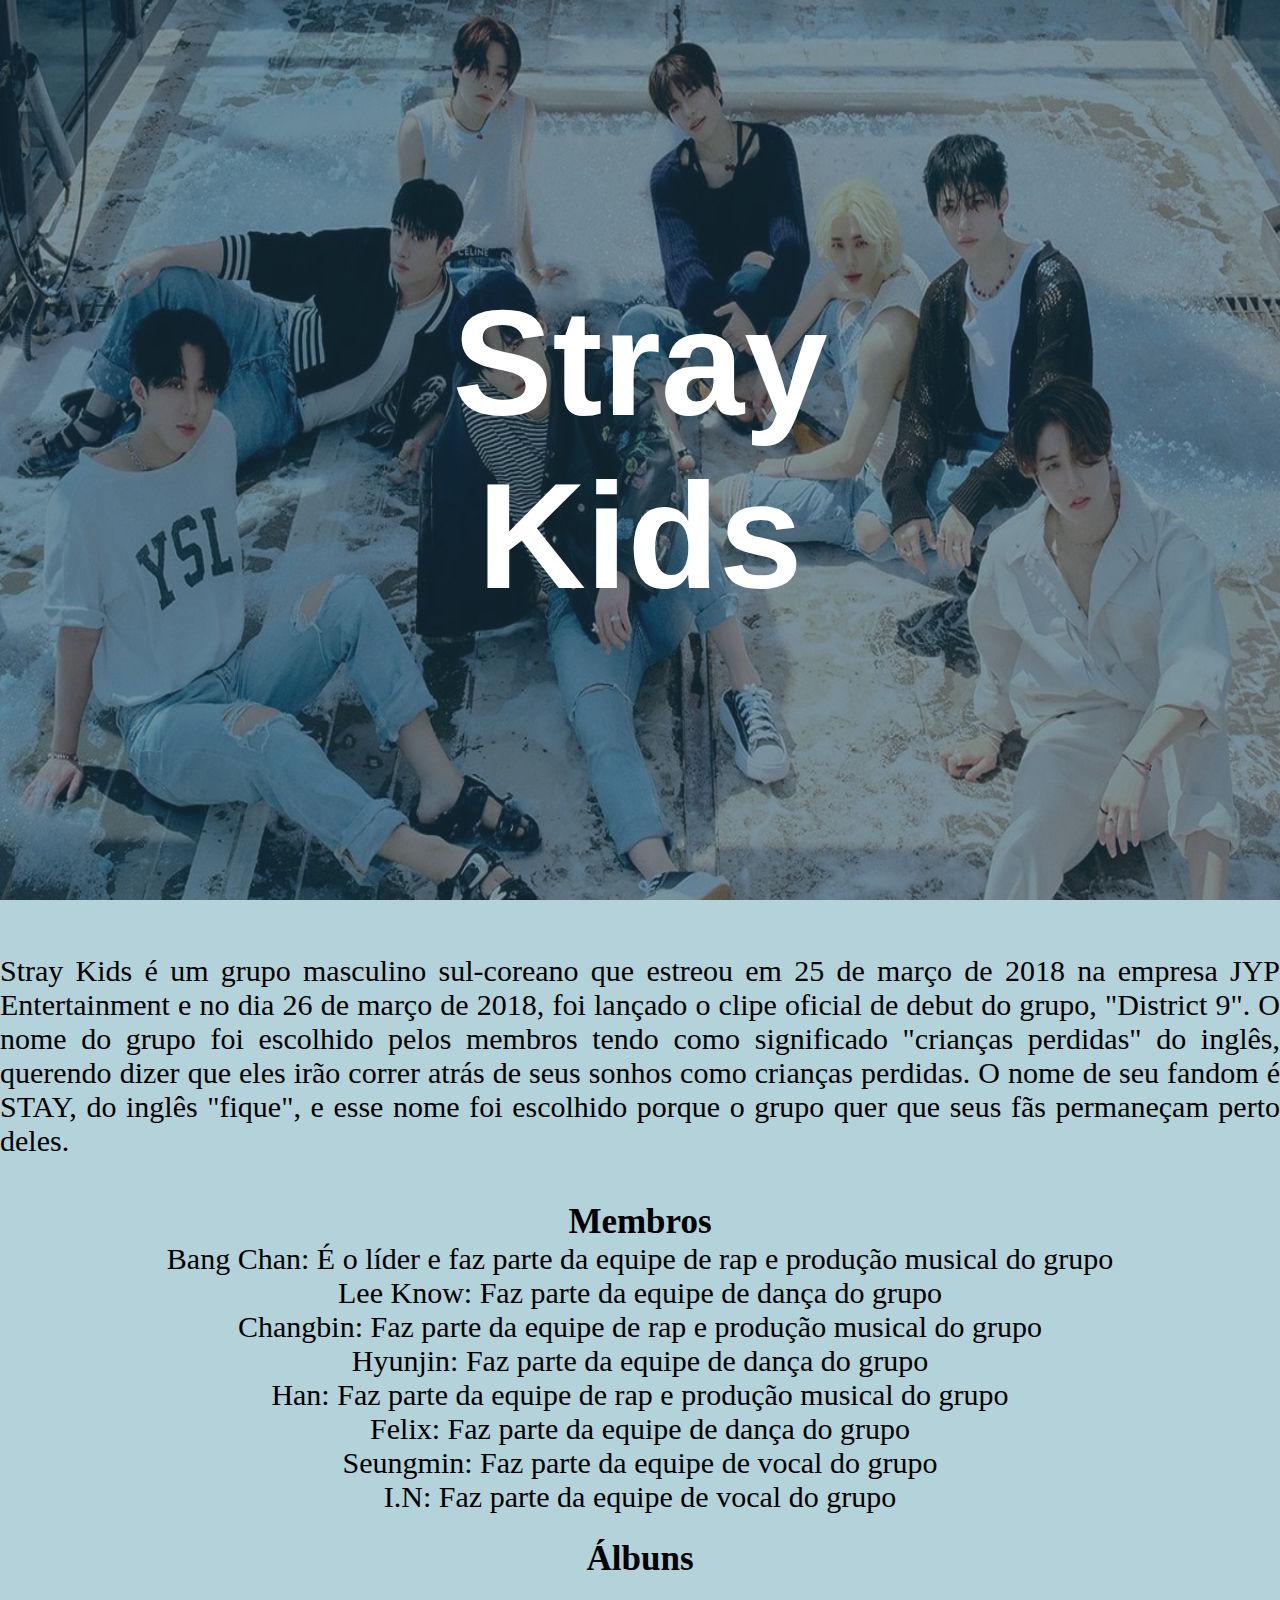
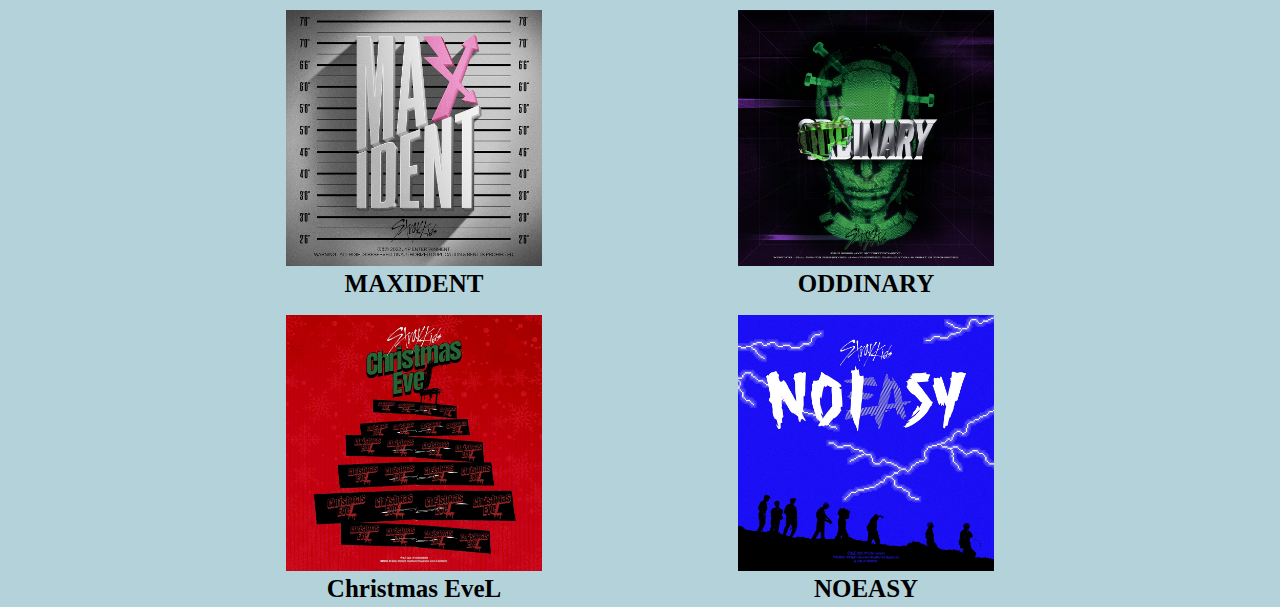
<file: index.html>
<!DOCTYPE html>
<html lang="pt-br">
<head>
    <meta charset="UTF-8">
    <meta http-equiv="X-UA-Compatible" content="IE=edge">
    <meta name="viewport" content="width=device-width, initial-scale=1.0">
    <link rel="stylesheet" href="style.css">
    <title>Stray Kids</title>
    <link rel="shortcut icon" href="Imagens/Stray-Kids_Logo.png" type="image/x-icon">
</head>
<body>

    <div class="bg">
        <div class="fundo">
            <img src="Imagens/foto_fundo.jpeg" alt="Imagem do grupo">
            <div class="grupo">
                <h1>Stray Kids</h1>
            </div>
        </div>
    </div>

    <br><br><br>

    <div class="texto">
        <p>Stray Kids é um grupo masculino sul-coreano que estreou em 25 de março de 2018 na empresa JYP Entertainment e no dia 26 de março de 2018, foi lançado o clipe oficial de debut do grupo, "District 9". O nome do grupo foi escolhido pelos membros tendo como significado "crianças perdidas" do inglês, querendo dizer que eles irão correr atrás de seus sonhos como crianças perdidas. O nome de seu fandom é STAY, do inglês "fique", e esse nome foi escolhido porque o grupo quer que seus fãs permaneçam perto deles.</p>
    </div>

    <br>

    <div class="membros">
        <div class="titulo">
            <h2>Membros</h2>
            <div class="lista">
                <ul>
                    <li>Bang Chan: É o líder e faz parte da equipe de rap e produção musical do grupo</li>
                    <li>Lee Know: Faz parte da equipe de dança do grupo</li>
                    <li>Changbin: Faz parte da equipe de rap e produção musical do grupo</li>
                    <li>Hyunjin: Faz parte da equipe de dança do grupo</li>
                    <li>Han: Faz parte da equipe de rap e produção musical do grupo</li>
                    <li>Felix: Faz parte da equipe de dança do grupo</li>
                    <li>Seungmin: Faz parte da equipe de vocal do grupo</li>
                    <li>I.N: Faz parte da equipe de vocal do grupo</li>
                </ul>
            </div>
        </div>
    </div>
        
        <div class="albuns">
            <div class="titulo">
                <h2>Álbuns</h2>
            </div>
            <br>
            <div class="discografia">
                <div class="esquerda">
                    <a href="Álbuns/maxident.html" target="_self"><img src="Imagens/Maxident.jpg" alt="Capa do álbum Maxident"></a>
                    <p>MAXIDENT</p>
                </div>
                <div class="direita">
                    <a href="Álbuns/oddinary.html" target="_self"><img src="Imagens/Oddinary.jpg" alt="Capa do álbum Oddinary"></a>
                    <p>ODDINARY</p>
                </div>
            </div>
            <div class="discografia">
                <div class="esquerda">
                    <a href="Álbuns/christmas_evel.html" target="_self"><img src="Imagens/Christmas_EveL.jpg" alt="Capa do álbum Christmas EveL"></a>
                    <p>Christmas EveL</p>
                </div>
                <div class="direita">
                    <a href="Álbuns/noeasy.html" target="_self"><img src="Imagens/Noeasy.jpg" alt="Capa do álbum Noeasy"></a>
                    <p>NOEASY</p>
                </div>
            </div>
        </div>

</body>
</html>
</file>
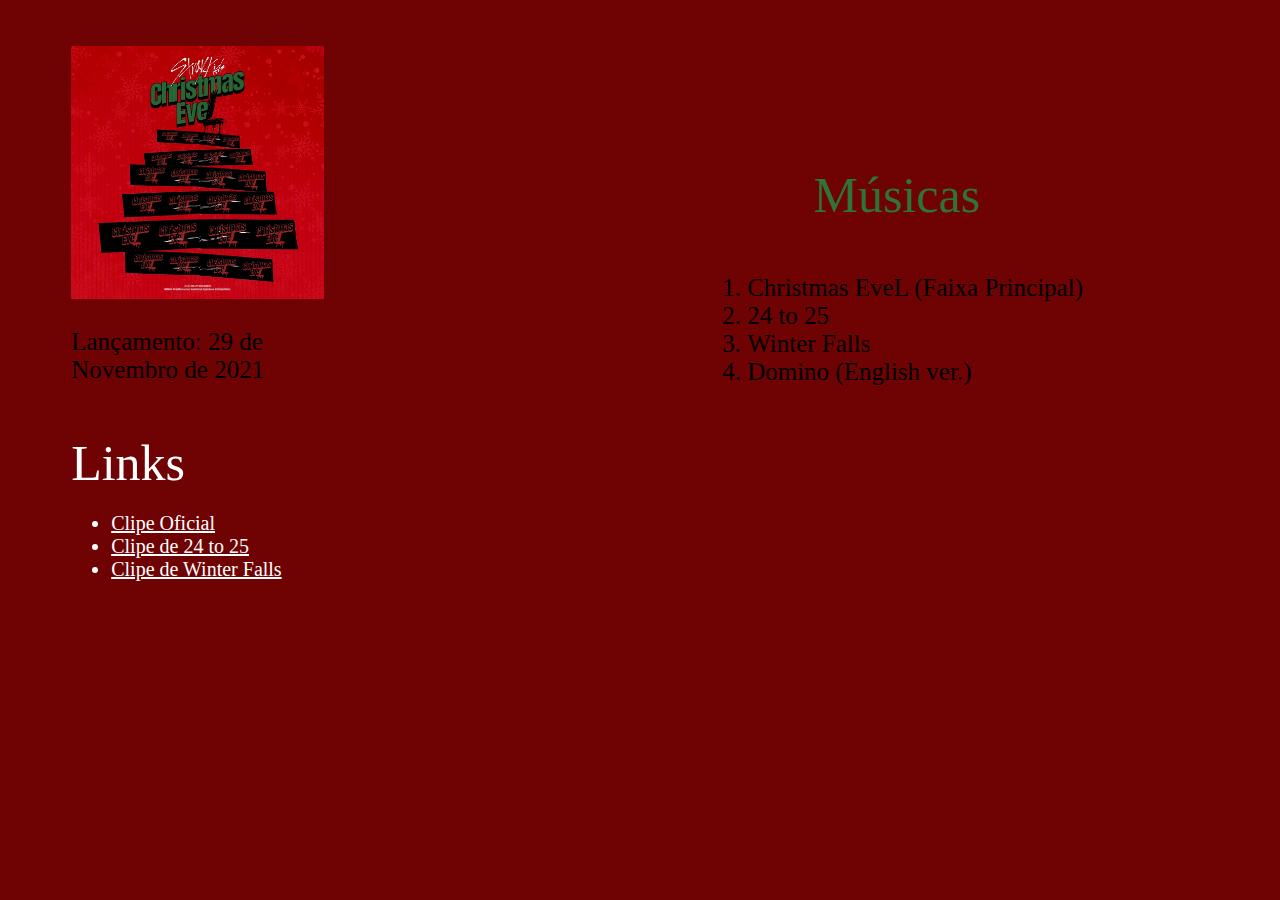
<file: Álbuns/christmas_evel.html>
<!DOCTYPE html>
<html lang="pt-br">
<head>
    <meta charset="UTF-8">
    <meta http-equiv="X-UA-Compatible" content="IE=edge">
    <meta name="viewport" content="width=device-width, initial-scale=1.0">
    <title>Christmas EveL</title>
    <link rel="shortcut icon" href="../Imagens/Christmas_EveL.jpg" type="image/x-icon">

    <style>
        body{
            background-color: #6f0202;
        }
        .esquerda{
            display: inline-block;
            position: relative;
            margin-top: 3%;
            margin-left: 5%;
            width: 20%;
            overflow: hidden;
        }

        .esquerda img{
            width: 100%;
            height: 100%;
        }
        
        .album p{
            font-size: 25px;
            color: black;
        }

        .links p{
            margin-bottom: 1%;
            font-size: 50px;
            color: white;
        }

        .links ul{
            color: white;
            font-size: 20px;
        }

        .links a{
            color: white;
        }
        
        .direita{
            display: inline-block;
            position: relative;
            margin-left: 30%;
            margin-bottom: 15%;
            width: 30%;
            overflow: hidden;
        }

        .musicas p{
            text-align: center;
            font-size: 50px;
            color: #2F7339;
        }

        .musicas ol{
            text-align: justify;
            font-size: 25px;
            color: black;
        }

    </style>

</head>
<body>
    <div class="esquerda">
        <div class="album">
            <img src="../Imagens/Christmas_EveL.jpg" alt="Capa do álbum" width="30%">
            <p>Lançamento: 29 de Novembro de 2021</p>
        </div>
        <div class="links">
            <p>Links</p>
            <ul>
                <li><a href="https://youtu.be/57n4dZAPxNY" target="_blank">Clipe Oficial</a></li>
                <li><a href="https://youtu.be/bVtw8ndiuO0" target="_blank">Clipe de 24 to 25</a></li>
                <li><a href="https://youtu.be/S4qK-Gzyws0" target="_blank">Clipe de Winter Falls</a></li>
            </ul>
        </div>
    </div>
    <div class="direita">
        <div class="musicas">
            <p>Músicas</p>
            <ol>
                <li>Christmas EveL (Faixa Principal)</li>
                <li>24 to 25</li>
                <li>Winter Falls</li>
                <li>Domino (English ver.)</li>
            </ol>
        </div>
    </div>

</body>
</html>
</file>
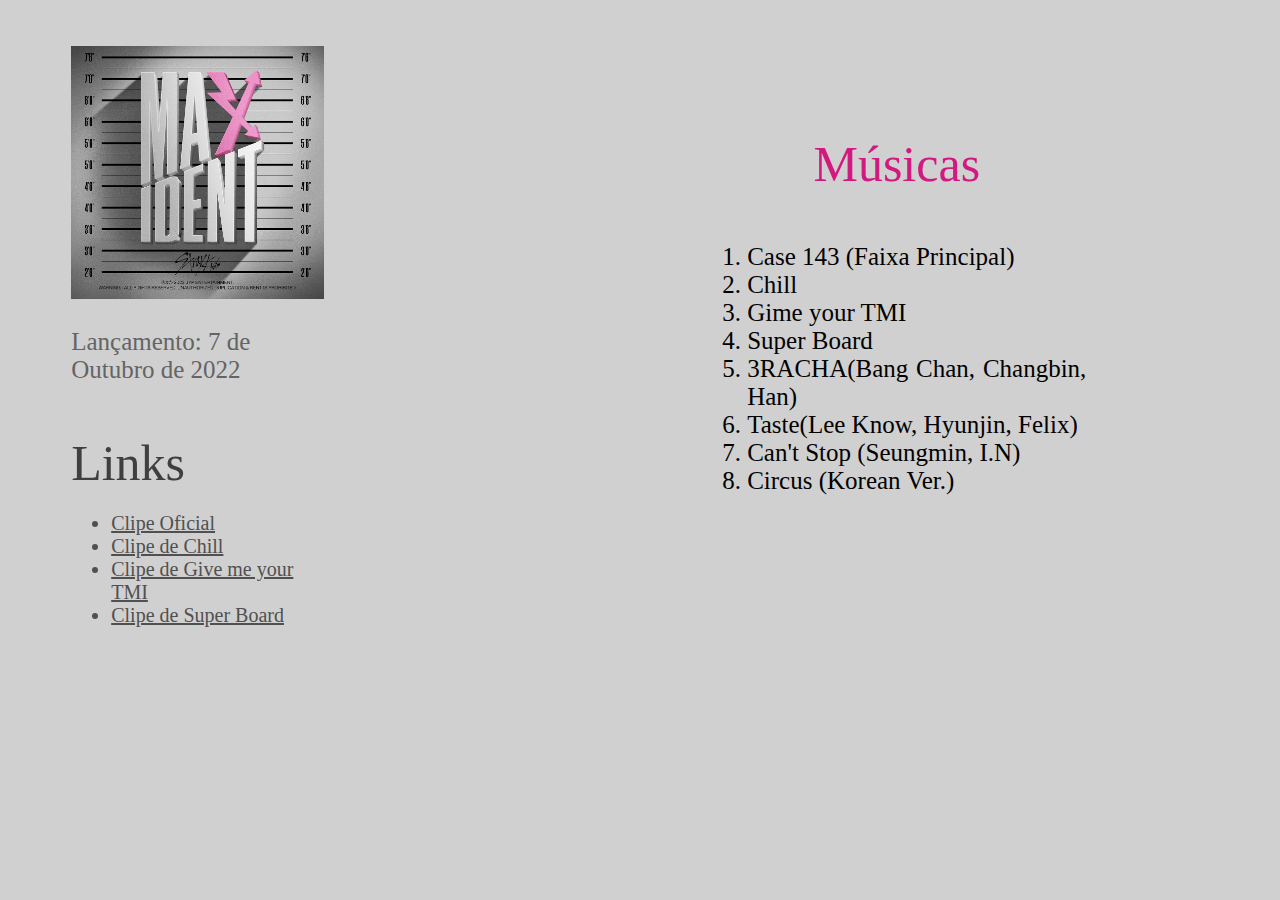
<file: Álbuns/maxident.html>
<!DOCTYPE html>
<html lang="en">
<head>
    <meta charset="UTF-8">
    <meta http-equiv="X-UA-Compatible" content="IE=edge">
    <meta name="viewport" content="width=device-width, initial-scale=1.0">
    <title>Maxident</title>
    <link rel="shortcut icon" href="../Imagens/Maxident.jpg" type="image/x-icon">

    <style>
        body{
            background-color: #D0D0D0;
        }
        .esquerda{
            display: inline-block;
            position: relative;
            margin-top: 3%;
            margin-left: 5%;
            width: 20%;
            overflow: hidden;
        }

        .esquerda img{
            width: 100%;
            height: 100%;
        }

        .album p{
            font-size: 25px;
            color: rgb(100, 100, 100);
        }

        .links p{
            margin-bottom: 1%;
            font-size: 50px;
            color: #3f3f3f;
        }

        .links ul{
            color: rgb(80, 80, 80);
            font-size: 20px;
        }

        .links a{
            color: rgb(80, 80, 80);
        }

        .direita{
            display: inline-block;
            position: relative;
            margin-left: 30%;
            margin-bottom: 10%;
            width: 30%;
            overflow: hidden;
        }

        .musicas p{
            text-align: center;
            font-size: 50px;
            color: #d2197f;
        }
        .musicas ol{
            text-align: justify;
            font-size: 25px;
            color: black;
        }

    </style>

</head>
<body>
    <div class="esquerda">
        <div class="album">
            <img src="../Imagens/Maxident.jpg" alt="Capa do álbum" width="30%">
            <p>Lançamento: 7 de Outubro de 2022</p>
        </div>
        <div class="links">
            <p>Links</p>
            <ul>
                <li><a href="https://youtu.be/jYSlpC6Ud2A" target="_blank">Clipe Oficial</a></li>
                <li><a href="https://youtu.be/dtV1I9WtQuo" target="_blank">Clipe de Chill</a></li>
                <li><a href="https://youtu.be/YwgC2Q9gS7w" target="_blank">Clipe de Give me your TMI</a></li>
                <li><a href="https://youtu.be/8ziUcTYwARI" target="_blank">Clipe de Super Board</a></li>
            </ul>
        </div>
    </div>
    <div class="direita">
        <div class="musicas">
            <p>Músicas</p>
            <ol>
                <li>Case 143 (Faixa Principal)</li>
                <li>Chill</li>
                <li>Gime your TMI</li>
                <li>Super Board</li>
                <li>3RACHA(Bang Chan, Changbin, Han)</li>
                <li>Taste(Lee Know, Hyunjin, Felix)</li>
                <li>Can't Stop (Seungmin, I.N)</li>
                <li>Circus (Korean Ver.)</li>
            </ol>
        </div>
    </div>

</body>
</html>
</file>
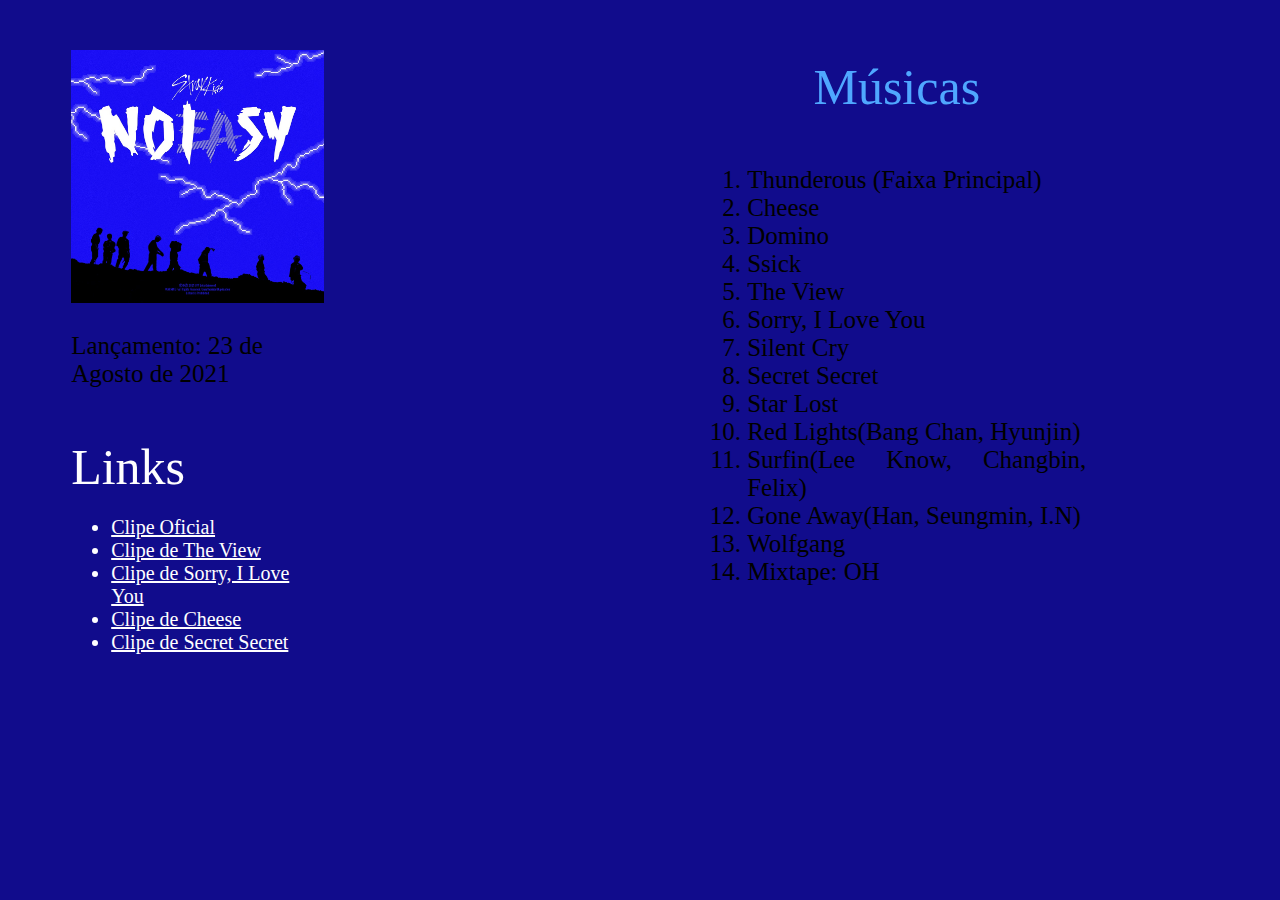
<file: Álbuns/noeasy.html>
<!DOCTYPE html>
<html lang="en">
<head>
    <meta charset="UTF-8">
    <meta http-equiv="X-UA-Compatible" content="IE=edge">
    <meta name="viewport" content="width=device-width, initial-scale=1.0">
    <title>Noeasy</title>
    <link rel="shortcut icon" href="../Imagens/Noeasy.jpg" type="image/x-icon">
    <style>
        body{
            background-color: #110C8C;
        }
        .esquerda{
            display: inline-block;
            position: relative;
            margin-top: 3%;
            margin-left: 5%;
            width: 20%;
            overflow: hidden;
        }

        .esquerda img{
            width: 100%;
            height: 100%;
        }

        .album p{
            font-size: 25px;
            color: black;
        }

        .links p{
            margin-bottom: 1%;
            font-size: 50px;
            color: white;
        }

        .links ul{
            color: white;
            font-size: 20px;
        }

        .links a{
            color: white;
        }

        .direita{
            display: inline-block;
            position: relative;
            margin-left: 30%;
            margin-bottom: 5%;
            width: 30%;
            overflow: hidden;
        }

        .musicas p{
            text-align: center;
            font-size: 50px;
            color: rgb(79, 167, 255);
        }
        .musicas ol{
            text-align: justify;
            font-size: 25px;
            color: black;
        }

    </style>

</head>
<body>
    <div class="esquerda">
        <div class="album">
            <img src="../Imagens/Noeasy.jpg" alt="Capa do álbum" width="30%">
            <p>Lançamento: 23 de Agosto de 2021</p>
        </div>
        <div class="links">
            <p>Links</p>
            <ul>
                <li><a href="https://youtu.be/EaswWiwMVs8" target="_blank">Clipe Oficial</a></li>
                <li><a href="https://youtu.be/v202rmUuBis" target="_blank">Clipe de The View</a></li>
                <li><a href="https://youtu.be/AsBU3IUTHZw" target="_blank">Clipe de Sorry, I Love You</a></li>
                <li><a href="https://youtu.be/YLtEc-kvOqA" target="_blank">Clipe de Cheese</a></li>
                <li><a href="https://youtu.be/epW851fZd3I" target="_blank">Clipe de Secret Secret</a></li>
            </ul>
        </div>
    </div>
    <div class="direita">
        <div class="musicas">
            <p>Músicas</p>
            <ol>
                <li>Thunderous (Faixa Principal)</li>
                <li>Cheese</li>
                <li>Domino</li>
                <li>Ssick</li>
                <li>The View</li>
                <li>Sorry, I Love You</li>
                <li>Silent Cry</li>
                <li>Secret Secret</li>
                <li>Star Lost</li>
                <li>Red Lights(Bang Chan, Hyunjin)</li>
                <li>Surfin(Lee Know, Changbin, Felix)</li>
                <li>Gone Away(Han, Seungmin, I.N)</li>
                <li>Wolfgang</li>
                <li>Mixtape: OH</li>
            </ol>
        </div>
    </div>

</body>
</html>
</file>
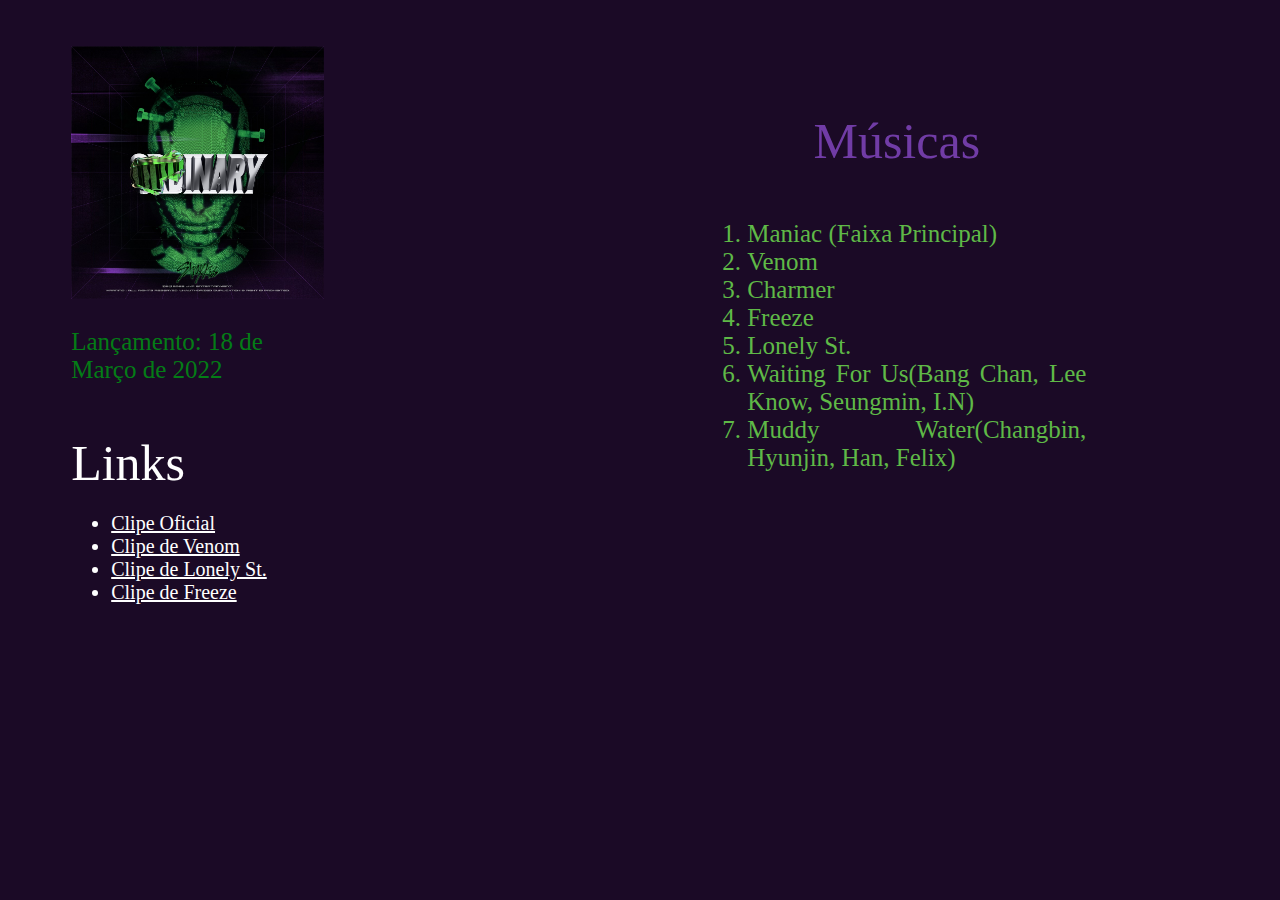
<file: Álbuns/oddinary.html>
<!DOCTYPE html>
<html lang="en">
<head>
    <meta charset="UTF-8">
    <meta http-equiv="X-UA-Compatible" content="IE=edge">
    <meta name="viewport" content="width=device-width, initial-scale=1.0">
    <title>Oddinary</title>
    <link rel="shortcut icon" href="../Imagens/Oddinary.jpg" type="image/x-icon">
    
    <style>
        body{
            background-color: #1B0A26;
        }
        .esquerda{
            display: inline-block;
            position: relative;
            margin-top: 3%;
            margin-left: 5%;
            width: 20%;
            overflow: hidden;
        }

        .esquerda img{
            width: 100%;
            height: 100%;
        }

        .album p{
            font-size: 25px;
            color: rgb(4, 124, 22);
        }

        .links p{
            margin-bottom: 1%;
            font-size: 50px;
            color: white;
        }

        .links ul{
            color: white;
            font-size: 20px;
        }

        .links a{
            color: white;
        }
        
        .direita{
            display: inline-block;
            position: relative;
            margin-left: 30%;
            margin-bottom: 10%;
            width: 30%;
            overflow: hidden;
        }

        .musicas p{
            text-align: center;
            font-size: 50px;
            color: #713CA6;
        }
        .musicas ol{
            text-align: justify;
            font-size: 25px;
            color: rgb(95, 185, 71);
        }

    </style>

</head>
<body>
    <div class="esquerda">
        <div class="album">
            <img src="../Imagens/Oddinary.jpg" alt="Capa do álbum" width="30%">
            <p>Lançamento: 18 de Março de 2022</p>
        </div>
        <div class="links">
            <p>Links</p>
            <ul>
                <li><a href="https://youtu.be/OvioeS1ZZ7o" target="_blank">Clipe Oficial</a></li>
                <li><a href="https://youtu.be/pM-jOfy_1jM" target="_blank">Clipe de Venom</a></li>
                <li><a href="https://youtu.be/jxwFUMvd-fY" target="_blank">Clipe de Lonely St.</a></li>
                <li><a href="https://youtu.be/etjQd0wgUTo" target="_blank">Clipe de Freeze</a></li>
            </ul>
        </div>
    </div>
    <div class="direita">
        <div class="musicas">
            <p>Músicas</p>
            <ol>
                <li>Maniac (Faixa Principal)</li>
                <li>Venom</li>
                <li>Charmer</li>
                <li>Freeze</li>
                <li>Lonely St.</li>
                <li>Waiting For Us(Bang Chan, Lee Know, Seungmin, I.N)</li>
                <li>Muddy Water(Changbin, Hyunjin, Han, Felix)</li>
            </ol>
        </div>
    </div>

</body>
</html>
</file>
<file: style.css>
*{
    padding: 0;
    margin: 0;
}

body{
    color: black;
    text-align: center;
    background-color: #B4D2D9;
}

.bg{
    position: relative;
    display: block;
    width: 100%;
    height: 100vh;
    background-color: #012840d6;
}

.bg .fundo img{
    position: relative;
    display: block;
    width: 100%;
    height: 100vh;
    opacity: .5;
}

.bg .fundo .grupo h1{
    color: white;
    font-size: 150px;
    font-family:'Franklin Gothic Medium', 'Arial Narrow', Arial, sans-serif;
    position: absolute;
    top: 50%;
    left: 50%;
    transform: translate(-50%, -50%);
}

.texto{
    font-size: 30px;
    text-align: justify;
}

.titulo h2{
    font-size: 35px;
    margin-top: 2%;
}

.membros .titulo .lista{
    font-size: 30px;
}

.discografia{
    display: block;
    position: relative;
    margin-top: 1%;
}

.discografia p{
    font-size: 25px;
    font-family: Georgia, 'Times New Roman', Times, serif;
    font-weight: bold;
}

.esquerda{
    display: inline-block;
    position: relative;
    margin-right: 15%;
    width: 20%;
    overflow: hidden;
}
.esquerda img{
    width: 100%;
    height: 100%;
}

.direita{
    display: inline-block;
    position: relative;
    width: 20%;
    overflow: hidden;
}

.direita img{
    width: 100%;
    height: 100%;
}
</file>
